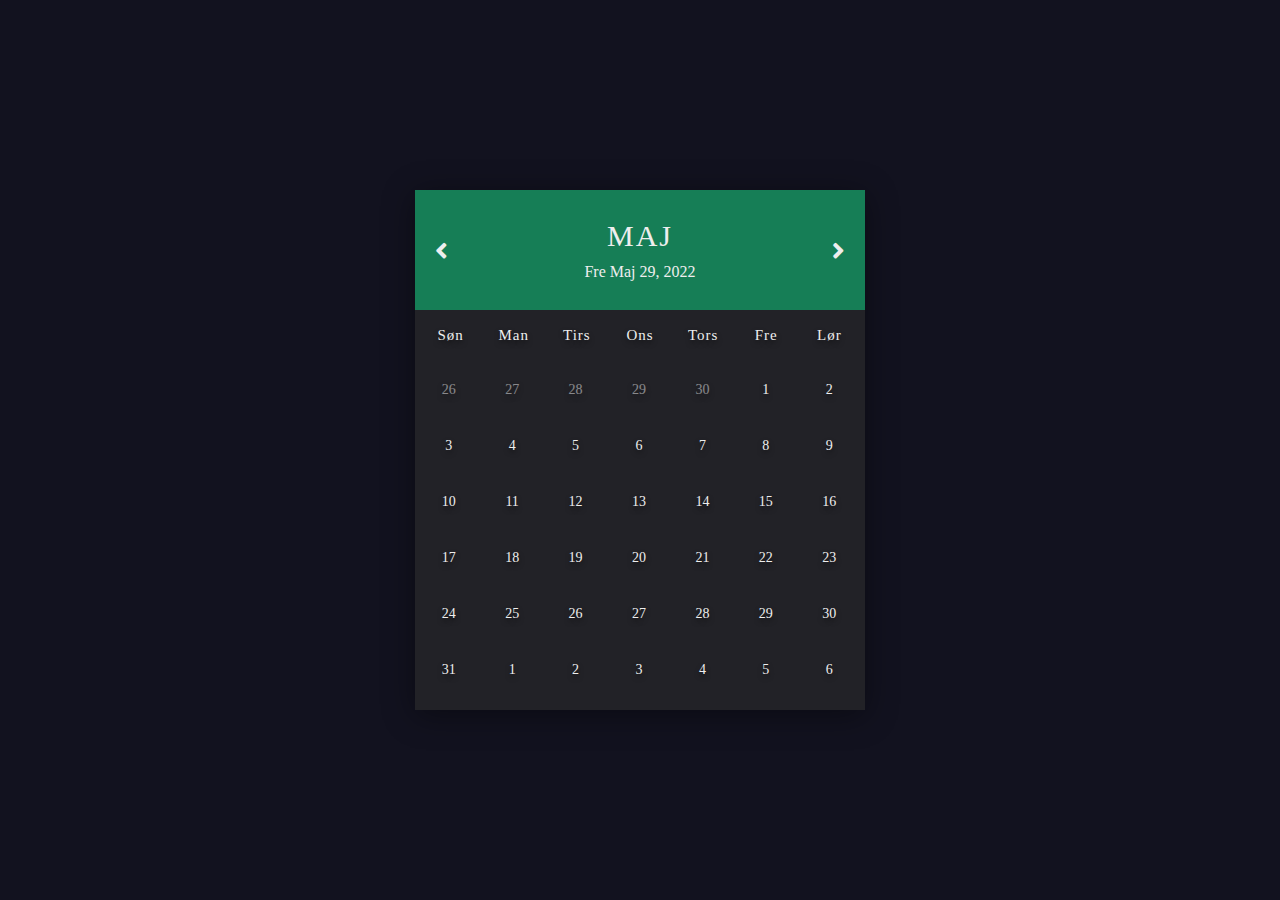
<file: reservation.html>
<!DOCTYPE html>
<html lang="da">

<head>
  <meta charset="UTF-8">
  <title>Alice Restuarant</title>
  <meta name="author" content="Your Name">
  <meta name="description" content="Example">
  <meta name="keywords" content="restaurant, latinerkvarter, midtby, middag, mad, retter">

  <meta name="viewport" content="width=device-width, initial-scale=1.0">
  <meta http-equiv="X-UA-Compatible" content="ie=edge">
  <link rel="stylesheet" href="css/calender.css">

  <link rel="stylesheet" href="https://cdnjs.cloudflare.com/ajax/libs/font-awesome/5.13.0/css/all.min.css">

<!--fonts-->
  <link href="https://fonts.googleapis.com/css2?family=Quicksand:wght@300;400;500;600;700&display=swap" rel="calander"
  </link>

</head>

<body>

  <div class="container">
    <div class="calender">
      <div class="month">
        <i class="fas fa-angle-left prev"></i>
        <div class="date">
          <h1>Maj</h1>
          <p>Fre Maj 29, 2022 </p>
        </div>
          <i class="fas fa-angle-right next"></i>
        </div>
        <div class="weekdays">
          <div>Søn</div>
          <div>Man</div>
          <div>Tirs</div>
          <div>Ons</div>
          <div>Tors</div>
          <div>Fre</div>
          <div>Lør</div>
        </div>

        <div class="days">
          <div class="prev-date">26</div>
          <div class="prev-date">27</div>
          <div class="prev-date">28</div>
          <div class="prev-date">29</div>
          <div class="prev-date">30</div>
          <div>1</div>
          <div>2</div>
          <div>3</div>
          <div>4</div>
          <div>5</div>
          <div>6</div>
          <div>7</div>
          <div>8</div>
          <div>9</div>
          <div>10</div>
          <div>11</div>
          <div>12</div>
          <div>13</div>
          <div>14</div>
          <div>15</div>
          <div>16</div>
          <div>17</div>
          <div>18</div>
          <div>19</div>
          <div>20</div>
          <div>21</div>
          <div>22</div>
          <div>23</div>
          <div>24</div>
          <div>25</div>
          <div>26</div>
          <div>27</div>
          <div>28</div>
          <div>29</div>
          <div>30</div>
          <div>31</div>

          <div>1</div>
          <div>2</div>
          <div>3</div>
          <div>4</div>
          <div>5</div>
          <div>6</div>

        </div>
      </div>
    </div>

    <script>src = "javascript.js"</script>
</body>

</html>
</file>
<file: css/calender.css>
* {
  margin: 0;
  Padding: 0;
  box-sizing: border-box;
  font-family: "Quicksand, sans-serif";
}

html {
  font-size: 62.5%;
}

.container {
  width: 100%;
  height: 100vh;
  background-color: #12121f;
  color: #eee;
  display: flex;
  justify-content: center;
  align-items: center;
}

.calender {
  width: 45rem;
  height: 52rem;
  background-color: #222227;
  box-shadow: 0 0.5rem 3rem rgba(0, 0, 0, 0.4);
}

.month {
  width: 100%;
  height: 12rem;
  background-color: #167e56;
  display: flex;
  justify-content: space-between;
  align-items: center;
  padding: 0 2rem;
  text-align: center;
  text-shadow: 0 0.3rem 0.5rem rgba(0 0 0 0.5);
}

.month i {
  font-size: 2.5rem;
  cursor: pointer;
}

.month h1 {
  font-size: 3rem;
  font-weight: 400;
  text-transform: uppercase;
  letter-spacing: 0.2rem;
  margin-bottom: 1rem;
}

.month p {
  font-size: 1.6rem;
}

.weekdays {
  width: 100%;
  height:5rem;
  padding: 0 0.4rem;
  display: flex;
  align-items: center;
}

.weekdays div {
  font-size: 1.5rem;
  font-weight: 400;
  letter-spacing: 0.1rem;
  width: calc(44.2rem / 7);
  display: flex;
  justify-content: center;
  align-items: center;
  text-shadow: 0 0.3rem 0.5rem rgba(0, 0, 0, 0.5);
}

.days {
  width: 100%;
  display: flex;
  flex-wrap: wrap;
  padding: 0.2rem;
}

.days div {
  font-size: 1.4rem;
  margin: 0.3rem;
  width: calc(40.2rem / 7);
  height: 5rem;
  display: flex;
  justify-content: center;
  align-items: center;
  text-shadow: 0 0.3rem 0.5rem rgba(0, 0, 0, 0.5);
  transition: background-color 0.2s;
}

.days div:hover:not(.today) {
  background-color: #262626;
  border: 0.2rem solid #777;
  cursor: pointer;
}

.prev-date,
.next-date {
  opacity: 0.5;
}

.today {
  background-color: #167e56;
}
</file>
